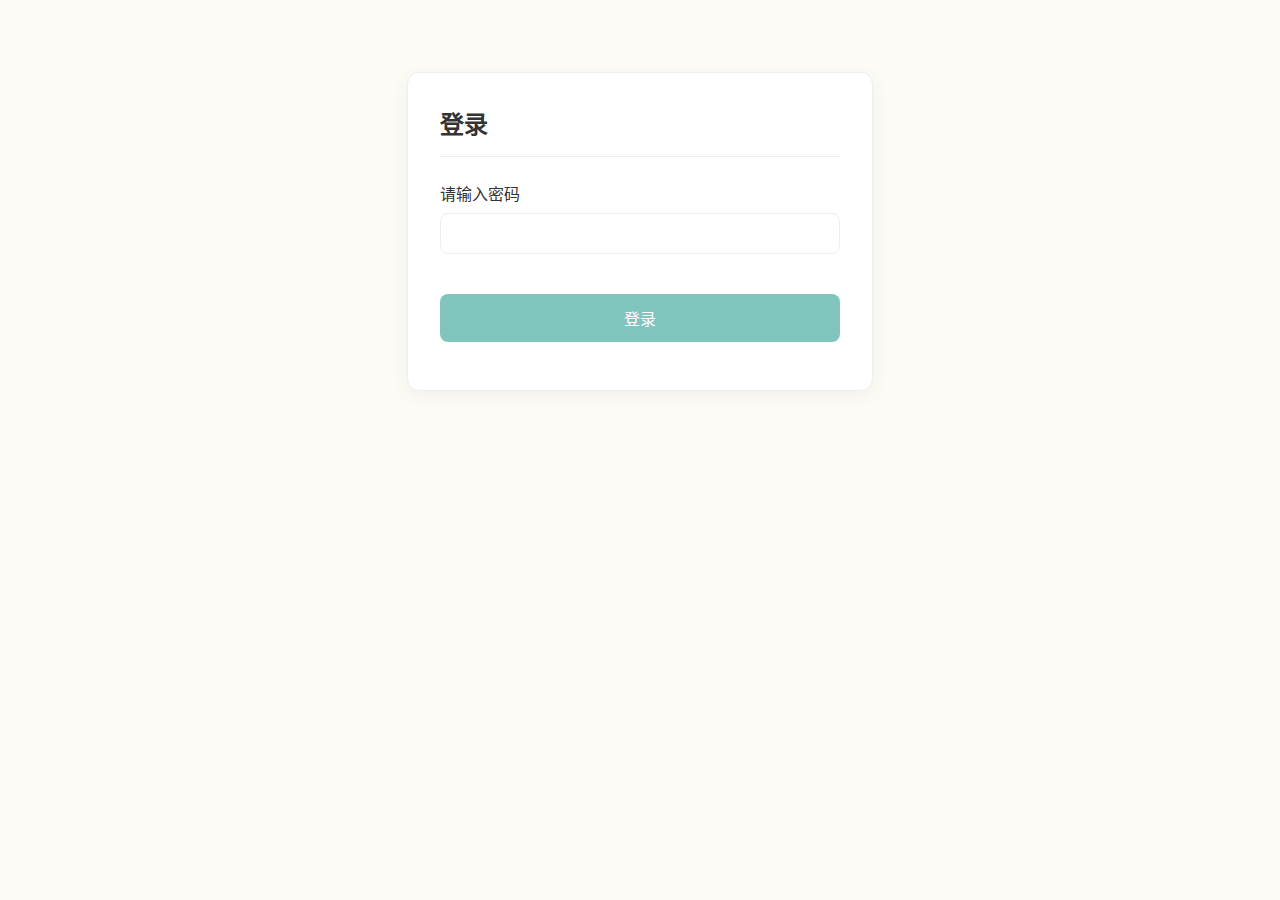
<file: static/login.html>
<!DOCTYPE html>
<html lang="zh-CN">
<head>
    <meta charset="UTF-8">
    <meta name="viewport" content="width=device-width, initial-scale=1.0">
    <title>登录</title>
    <link rel="stylesheet" href="style.css">
</head>
<body>
    <div class="container">
        <div class="card" style="max-width: 400px; margin: 40px auto;">
            <div class="card-header">
                <h2>登录</h2>
            </div>
            <div class="form-group">
                <label for="password">请输入密码</label>
                <input type="password" id="password" required>
            </div>
            <button id="loginBtn">登录</button>
            <p id="loginError" style="color: red; margin-top: 10px;"></p>
        </div>
    </div>
    <script>
        document.getElementById('loginBtn').addEventListener('click', async () => {
            const password = document.getElementById('password').value;
            const loginError = document.getElementById('loginError');
            try {
                const response = await fetch('/api/login', {
                    method: 'POST',
                    headers: { 'Content-Type': 'application/json' },
                    body: JSON.stringify({ password: password })
                });
                if (response.ok) {
                    window.location.href = '/';
                } else {
                    loginError.textContent = '密码错误';
                }
            } catch (error) {
                loginError.textContent = '登录时发生错误';
            }
        });
        document.getElementById('password').addEventListener('keyup', (event) => {
            if (event.key === 'Enter') {
                document.getElementById('loginBtn').click();
            }
        });
    </script>
</body>
</html>
</file>
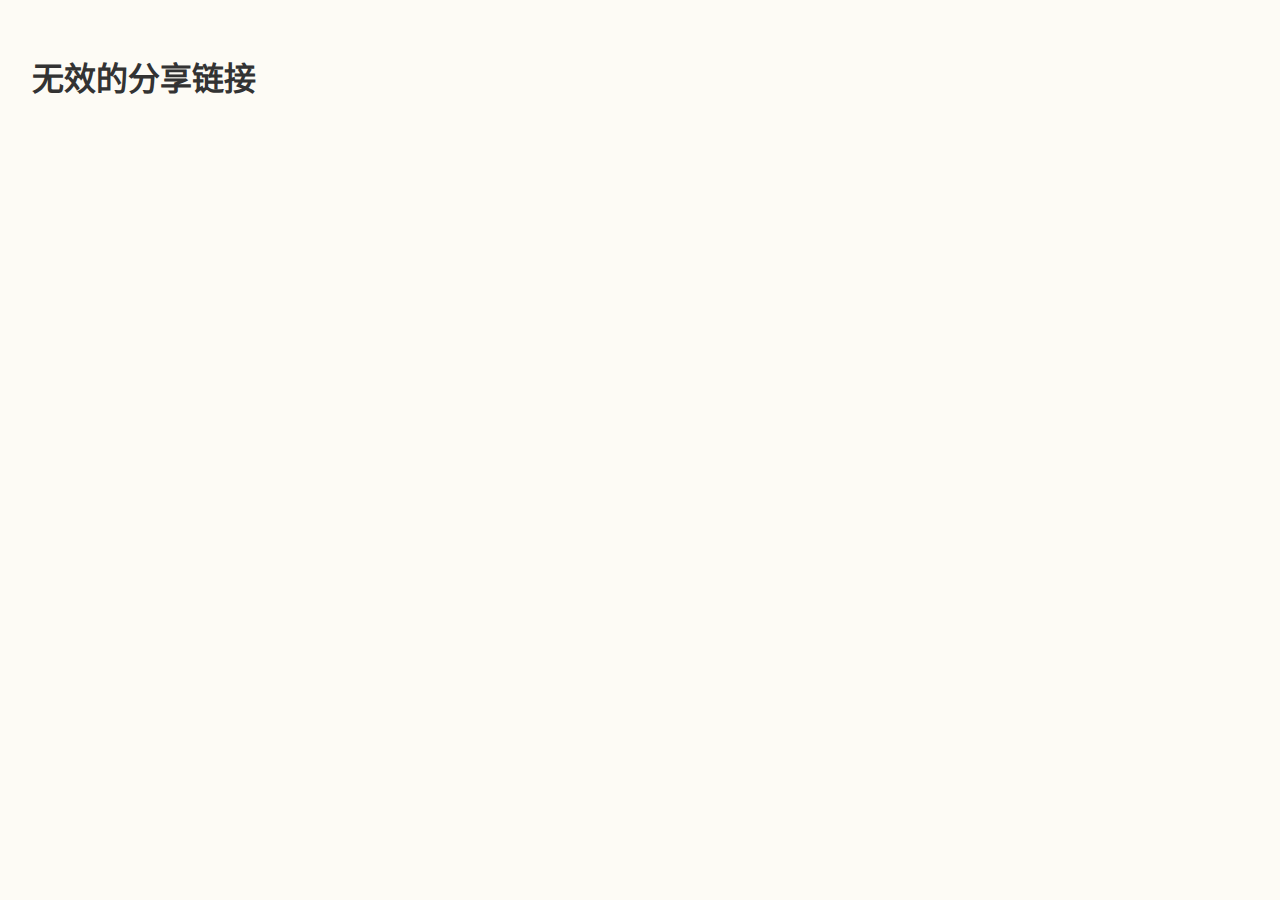
<file: static/share.html>
<!DOCTYPE html>
<html lang="zh-CN">
<head>
    <meta charset="UTF-8">
    <meta name="viewport" content="width=device-width, initial-scale=1.0">
    <title>下载文件</title>
    <link rel="stylesheet" href="style.css">
</head>
<body>
    <div class="container">
        <div class="card">
            <div class="card-header">
                <h2>下载文件</h2>
            </div>
            <div id="fileInfo">
                <p><strong>文件名:</strong> <span id="filename"></span></p>
                <p><strong>大小:</strong> <span id="filesize"></span></p>
            </div>
            <div class="form-group">
                <label for="downloadPassword">请输入下载密码</label>
                <input type="password" id="downloadPassword" placeholder="如果需要密码，请输入">
            </div>
            <button id="downloadBtn">下载</button>
        </div>
    </div>
    <script src="share.js"></script>
</body>
</html>
</file>
<file: static/style.css>
:root {
    --bg-color: #FDFBF5; /* Light Beige Background */
    --card-bg-color: #ffffff;
    --primary-color: #7fc5be; /* Soft Blue */
    --primary-hover-color: #6ca2ad;
    --secondary-color: #dc9fad; /* Soft Pink */
    --danger-color: #d75e5e;
    --danger-hover-color: #c22323;
    --text-color: #333;
    --text-color-light: #6c757d;
    --border-color: #eee;
    --shadow: 0 4px 20px rgba(0, 0, 0, 0.05);
    --border-radius: 12px;
}

body {
    font-family: -apple-system, BlinkMacSystemFont, 'Segoe UI', Roboto, 'Helvetica Neue', Arial, sans-serif;
    background-color: var(--bg-color);
    color: var(--text-color);
    margin: 0;
    padding: 2rem;
    transition: background-color 0.3s;
}

body.modal-open {
    overflow: hidden;
}

.container {
    width: 100%;
    max-width: 1000px;
    margin: 0 auto;
}

.card {
    background-color: var(--card-bg-color);
    border-radius: var(--border-radius);
    box-shadow: var(--shadow);
    padding: 2rem;
    border: 1px solid var(--border-color);
    transition: transform 0.3s, box-shadow 0.3s;
}

.card:hover {
    box-shadow: 0 8px 30px rgba(0, 0, 0, 0.08);
}

.card-header {
    display: flex;
    justify-content: space-between;
    align-items: center;
    margin-bottom: 1.5rem;
    padding-bottom: 1rem;
    border-bottom: 1px solid var(--border-color);
}

.card-header h2 {
    margin: 0;
    font-size: 1.5rem;
    color: var(--text-color);
}

.toolbar {
    display: flex;
    align-items: center;
    gap: 1rem;
}

#searchInput {
    width: 250px;
    padding: 0.6rem 1rem;
    border: 1px solid var(--border-color);
    border-radius: 8px;
    box-sizing: border-box;
    transition: border-color 0.2s, box-shadow 0.2s;
}

#searchInput:focus {
    outline: none;
    border-color: var(--primary-color);
    box-shadow: 0 0 0 3px rgba(136, 196, 210, 0.2);
}

button {
    border: none;
    padding: 0.75rem 1.5rem;
    border-radius: 8px;
    cursor: pointer;
    font-size: 1rem;
    font-weight: 500;
    transition: all 0.2s ease-in-out;
    display: inline-flex;
    align-items: center;
    justify-content: center;
    white-space: nowrap;
}

#showUploadModalBtn {
    background-color: var(--primary-color);
    color: white;
    padding: 0.6rem 1.5rem; /* Adjusted padding to match search input height */
}

#showUploadModalBtn:hover {
    background-color: var(--primary-hover-color);
    transform: translateY(-2px);
    box-shadow: 0 4px 10px rgba(136, 196, 210, 0.3);
}

table {
    width: 100%;
    border-collapse: collapse;
}

th, td {
    padding: 1rem;
    text-align: left;
    border-bottom: 1px solid var(--border-color);
}

th {
    font-weight: 600;
    color: var(--text-color-light);
}

tbody tr {
    transition: background-color 0.2s;
}

tbody tr:hover {
    background-color: #f1f3f5;
}

tbody tr:last-child td {
    border-bottom: none;
}

.actions button {
    margin-right: 0.5rem;
    padding: 0.5rem 1rem;
    font-size: 0.875rem;
    background-color: var(--secondary-color);
    color: white;
}

.actions button:hover {
    background-color: #e0a0b0;
}

.actions button.delete-btn {
    background-color: var(--danger-color);
}

.actions button.delete-btn:hover {
    background-color: var(--danger-hover-color);
}

/* Modal Styles */
.modal-backdrop {
    position: fixed;
    top: 0;
    left: 0;
    width: 100%;
    height: 100%;
    background-color: rgba(0, 0, 0, 0.3);
    display: flex;
    justify-content: center;
    align-items: center;
    z-index: 1000;
    backdrop-filter: blur(5px);
    opacity: 0;
    visibility: hidden;
    transition: opacity 0.3s ease, visibility 0.3s ease;
}

.modal-backdrop:not(.hidden) {
    opacity: 1;
    visibility: visible;
}

.modal-content {
    background-color: var(--card-bg-color);
    padding: 2.5rem;
    border-radius: var(--border-radius);
    box-shadow: 0 10px 40px rgba(0, 0, 0, 0.1);
    width: 90%;
    max-width: 500px;
    transform: scale(0.95);
    transition: transform 0.3s ease;
}

.modal-backdrop:not(.hidden) .modal-content {
    transform: scale(1);
}

.modal-header {
    display: flex;
    justify-content: space-between;
    align-items: center;
    margin-bottom: 2rem;
}

.modal-header h2 {
    margin: 0;
    font-size: 1.5rem;
}

.close-btn {
    background: none;
    border: none;
    font-size: 2rem;
    color: var(--text-color-light);
    cursor: pointer;
    padding: 0;
    line-height: 1;
}

.form-group {
    margin-bottom: 1.5rem;
}

label {
    display: block;
    margin-bottom: 0.5rem;
    font-weight: 500;
    color: var(--text-color);
}

input[type="text"],
input[type="password"],
input[type="file"] {
    width: 100%;
    padding: 0.75rem;
    border: 1px solid var(--border-color);
    border-radius: 8px;
    box-sizing: border-box;
    transition: border-color 0.2s, box-shadow 0.2s;
}

input[type="text"]:focus,
input[type="password"]:focus,
input[type="file"]:focus {
    outline: none;
    border-color: var(--primary-color);
    box-shadow: 0 0 0 3px rgba(136, 196, 210, 0.2);
}


/* Custom File Input Styles */
.file-input-wrapper {
    position: relative;
    display: flex;
    align-items: center;
    width: 100%;
    border: 1px solid var(--border-color);
    border-radius: 8px;
    padding: 0.25rem;
    box-sizing: border-box;
    transition: border-color 0.2s, box-shadow 0.2s;
}

.file-input-wrapper:hover {
    border-color: var(--primary-color);
}

.file-input-wrapper input[type="file"] {
    position: absolute;
    left: 0;
    top: 0;
    width: 100%;
    height: 100%;
    opacity: 0;
    cursor: pointer;
    z-index: 10;
}

.btn-select-file {
    background-color: var(--primary-color);
    color: white;
    border: none;
    padding: 0.5rem 1rem;
    border-radius: 6px;
    cursor: pointer;
    transition: background-color 0.2s;
    white-space: nowrap;
}

.btn-select-file:hover {
    background-color: var(--primary-hover-color);
}

.file-name {
    flex-grow: 1;
    padding-left: 1rem;
    font-size: 0.9rem;
    color: var(--text-color-light);
    white-space: nowrap;
    overflow: hidden;
    text-overflow: ellipsis;
}
.help-text {
    font-size: 0.8rem;
    color: var(--text-color-light);
    margin-top: 0.5rem;
}

#uploadButton {
    width: 100%;
    background-color: var(--primary-color);
    color: white;
}

#uploadButton:hover {
    background-color: var(--primary-hover-color);
}

#uploadStatus {
    margin-top: 1rem;
    font-size: 0.9rem;
    text-align: center;
}

.hidden {
    display: none;
}

.modal-actions {
    display: flex;
    justify-content: flex-end;
    gap: 1rem;
    margin-bottom: 1rem;
}

.btn-secondary {
    background-color: var(--text-color-light);
    color: white;
}

.btn-secondary:hover {
    background-color: #5a6268;
}

.btn-danger {
    background-color: var(--danger-color);
    color: white;
}

.btn-danger:hover {
    background-color: var(--danger-hover-color);
}
/* Toast Notification Styles */
.toast-container {
    position: fixed;
    top: 2rem;
    right: 2rem;
    z-index: 2000;
    display: flex;
    flex-direction: column;
    gap: 1rem;
}

.toast {
    background-color: var(--card-bg-color);
    color: var(--text-color);
    padding: 1rem 1.5rem;
    border-radius: 8px;
    box-shadow: var(--shadow);
    border-left: 5px solid var(--primary-color);
    display: flex;
    align-items: center;
    gap: 1rem;
    opacity: 0;
    transform: translateX(100%);
    animation: slideIn 0.5s forwards, fadeOut 0.5s 2.5s forwards;
}

.toast.error {
    border-left-color: var(--danger-color);
}

@keyframes slideIn {
    to {
        opacity: 1;
        transform: translateX(0);
    }
}

@keyframes fadeOut {
    to {
        opacity: 0;
        transform: translateX(100%);
    }
}

#loginBtn {
    width: 100%;
    background-color: var(--primary-color);
    color: white;
    margin-top: 1rem;
}

#loginBtn:hover {
    background-color: var(--primary-hover-color);
}

/* Loading Overlay Styles */
.loading-overlay {
    position: fixed;
    top: 0;
    left: 0;
    width: 100%;
    height: 100%;
    background-color: rgba(0, 0, 0, 0.5);
    display: flex;
    justify-content: center;
    align-items: center;
    z-index: 3000;
    backdrop-filter: blur(5px);
    transition: opacity 0.3s ease;
}

.loading-overlay.hidden {
    opacity: 0;
    visibility: hidden;
}

.spinner {
    width: 50px;
    height: 50px;
    border: 5px solid rgba(255, 255, 255, 0.3);
    border-radius: 50%;
    border-top-color: #fff;
    animation: spin 1s ease-in-out infinite;
}

@keyframes spin {
    to {
        transform: rotate(360deg);
    }
}
/* Share Modal Layout Adjustments */
.form-group.inline {
    display: flex;
    align-items: center;
    gap: 1rem;
}

.form-group.inline label {
    margin-bottom: 0;
    flex-shrink: 0;
}

.input-with-button {
    display: flex;
    width: 100%;
}

.input-with-button input {
    border-top-right-radius: 0;
    border-bottom-right-radius: 0;
    flex-grow: 1;
}

.input-with-button button {
    border-top-left-radius: 0;
    border-bottom-left-radius: 0;
    background-color: var(--secondary-color);
    color: white;
}

.input-with-button button:hover {
    background-color: #e0a0b0;
}
.actions button.download-btn {
    background-color: #28a746c9; /* Green */
}

.actions button.download-btn:hover {
    background-color: #218838;
}

.actions button.share-btn {
    background-color: #007bffb8; /* Blue */
}

.actions button.share-btn:hover {
    background-color: #0069d9;
}
/* 响应式设计 - 移动设备优化 */
@media (max-width: 768px) {
    body {
        padding: 1rem;
    }
    
    .container {
        padding: 0;
    }
    
    .card {
        padding: 1rem;
    }
    
    .card-header {
        flex-direction: column;
        align-items: stretch;
        gap: 1rem;
        margin-bottom: 1rem;
        padding-bottom: 0.5rem;
    }
    
    .toolbar {
        flex-direction: column;
        gap: 0.5rem;
        align-items: center;
    }
    
    .search-container {
        width: 80%;
    }
    
    #searchInput {
        width: 100%;
    }
    
    #showUploadModalBtn {
        width: 50%;
        padding: 0.75rem;
    }
    
    /* 表格在移动设备上的优化 */
    table thead {
        display: none;
    }
    
    table tbody tr {
        display: block;
        margin-bottom: 1rem;
        padding: 1rem;
        border: 1px solid var(--border-color);
        border-radius: var(--border-radius);
        box-shadow: var(--shadow);
    }
    
    table tbody tr td {
        display: block;
        text-align: right;
        padding: 0.25rem 0;
        border-bottom: 1px solid var(--border-color);
    }
    
    table tbody tr td:last-child {
        border-bottom: none;
    }
    
    table tbody tr td:before {
        content: attr(data-label) ": ";
        float: left;
        font-weight: bold;
        color: var(--text-color-light);
    }
    
    /* 为表格数据添加标签 */
    table tbody tr td:nth-child(1):before { content: "文件名: "; }
    table tbody tr td:nth-child(2):before { content: "大小: "; }
    table tbody tr td:nth-child(3):before { content: "上传日期: "; }
    table tbody tr td:nth-child(4):before { content: "操作: "; }
    
    .actions {
        display: flex;
        justify-content: flex-end;
        gap: 0.5rem;
        padding-top: 0.5rem;
    }
    
    .actions button {
        flex: 1;
        margin-right: 0;
        padding: 0.5rem;
        font-size: 0.8rem;
        min-height: 44px; /* 符合触摸目标最小尺寸 */
    }
    
    /* 模态框在移动设备上的优化 */
    .modal-content {
        padding: 1.5rem;
        margin: 1rem;
        width: calc(100% - 2rem);
    }
    
    .modal-header {
        margin-bottom: 1rem;
    }
    
    .form-group {
        margin-bottom: 1rem;
    }
    
    .modal-actions {
        flex-direction: column;
    }
    
    .modal-actions button {
        width: 100%;
        margin-bottom: 0.5rem;
    }
    
    .form-group.inline {
        flex-direction: column;
        align-items: stretch;
    }
    
    .input-with-button {
        flex-direction: column;
    }
    
    .input-with-button input {
        border-radius: 8px;
        margin-bottom: 0.5rem;
    }
    
    .input-with-button button {
        border-radius: 8px;
        width: 100%;
    }
    
    /* 触摸设备优化 */
    button {
        padding: 0.8rem 1rem;
        min-height: 44px; /* 符合触摸目标最小尺寸 */
    }
    
    input[type="text"],
    input[type="password"],
    input[type="file"] {
        padding: 0.8rem;
        min-height: 44px;
    }
    
    .file-input-wrapper {
        padding: 0.5rem;
    }
    
    .btn-select-file {
        padding: 0.6rem 1rem;
        min-height: 44px;
    }
    
    /* Toast通知在移动设备上的优化 */
    .toast-container {
        right: 1rem;
        top: 1rem;
    }
    
    .toast {
        padding: 0.75rem 1rem;
        font-size: 0.9rem;
    }
}

/* 平板设备优化 */
@media (min-width: 769px) and (max-width: 1024px) {
    body {
        padding: 1.5rem;
    }
    
    .card {
        padding: 1.5rem;
    }
    
    .modal-content {
        padding: 2rem;
        width: 95%;
    }
}

/* 大屏幕设备优化 */
@media (min-width: 1025px) {
    .container {
        max-width: 1200px;
    }
}
</file>
